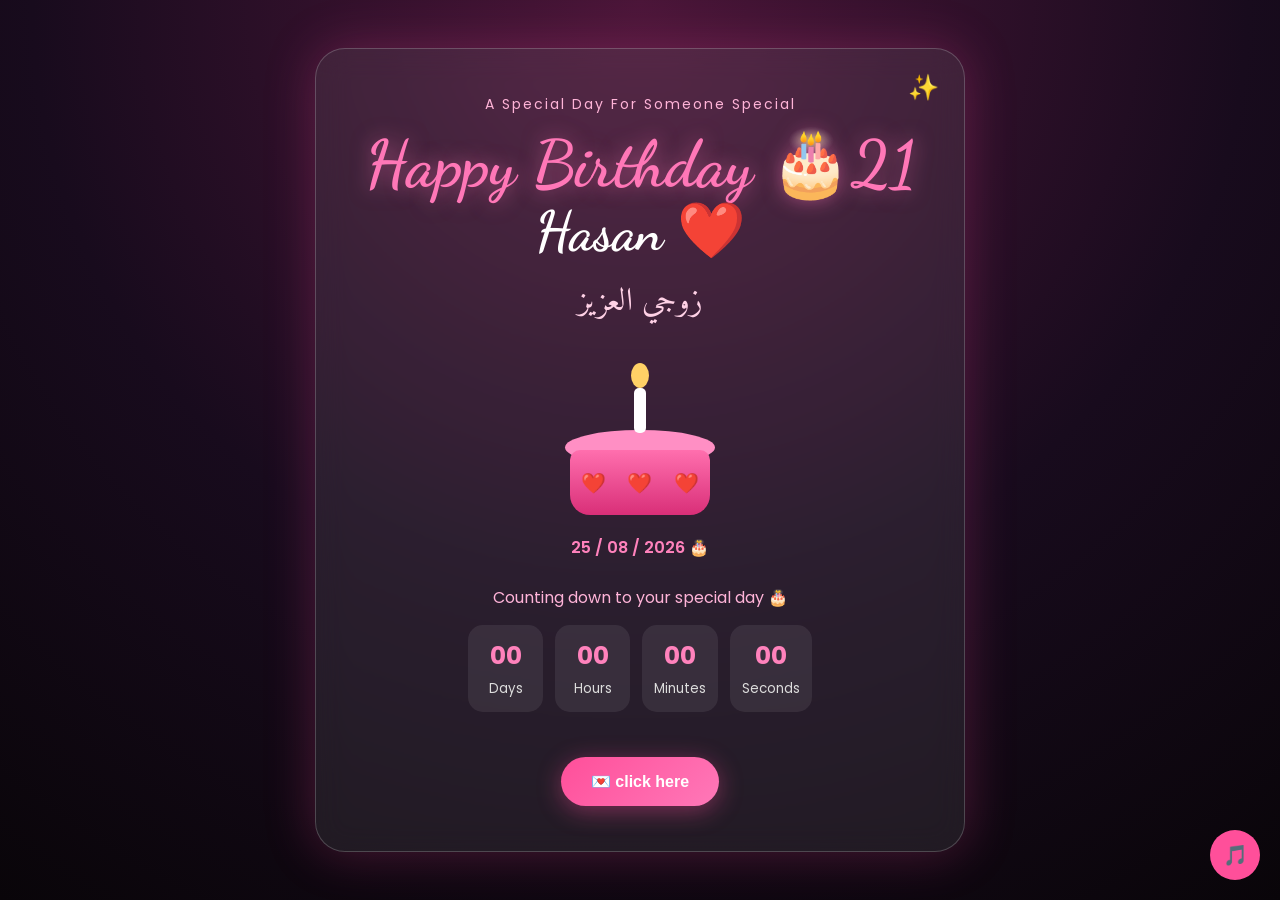
<file: index.html>
<!DOCTYPE html>
<html lang="en">
<head>
    <meta charset="UTF-8">
    <meta name="viewport" content="width=device-width, initial-scale=1.0">
    <title>Happy Birthday Hasan ❤️</title>

    <link rel="preconnect" href="https://fonts.googleapis.com">
    <link rel="preconnect" href="https://fonts.gstatic.com" crossorigin>
    <link href="https://fonts.googleapis.com/css2?family=Amiri:wght@400;700&family=Dancing+Script:wght@500;700&family=Poppins:wght@300;400;600;700&display=swap" rel="stylesheet">

    <link rel="stylesheet" href="style.css">
</head>

<body>

    <!-- Background Hearts -->
    <div class="hearts"></div>

    <div class="container">

        <!-- Main Card -->
        <div class="birthday-card">

            <div class="sparkle">✨</div>

            <p class="small-text">A Special Day For Someone Special</p>

            <h1>Happy Birthday 🎂21</h1>

            <h2>Hasan ❤️</h2>

            <div class="arabic">
                زوجي العزيز
            </div>

            <!-- Cake -->
            <div class="cake">
                <div class="candle">
                    <div class="flame"></div>
                </div>

                <div class="cake-top"></div>
                <div class="cake-body">
                    <span>❤️</span>
                    <span>❤️</span>
                    <span>❤️</span>
                </div>
            </div>

            <!-- Countdown -->
             <div class="wish-date">
                    25 / 08 / 2026 🎂
                </div>
            <div class="countdown-section">
                <p>Counting down to your special day 🎂</p>

                <div id="countdown">
                    <div>
                        <span id="days">00</span>
                        <small>Days</small>
                    </div>

                    <div>
                        <span id="hours">00</span>
                        <small>Hours</small>
                    </div>

                    <div>
                        <span id="minutes">00</span>
                        <small>Minutes</small>
                    </div>

                    <div>
                        <span id="seconds">00</span>
                        <small>Seconds</small>
                    </div>
                </div>
            </div>

            <!-- Surprise Button -->
            <button id="surpriseBtn">
                💌 click here
            </button>

            <!-- Hidden Message -->
            <div id="message" class="message">

                <h3>To My Special One ❤️</h3>

                <p id="typingText"></p>

                <div class="signature">
                    With all my love,<br>
                    <strong>Faiza ❤️</strong>
                </div>
            </div>

        </div>

    </div>

    <!-- Music Button -->
 <audio id="birthdayMusic" loop>
    <source src="birthday.mp3" type="audio/mp3">
</audio>

<button id="musicBtn" class="music-btn">🎵</button>
    <script src="script.js"></script>

</body>
</html>
</file>
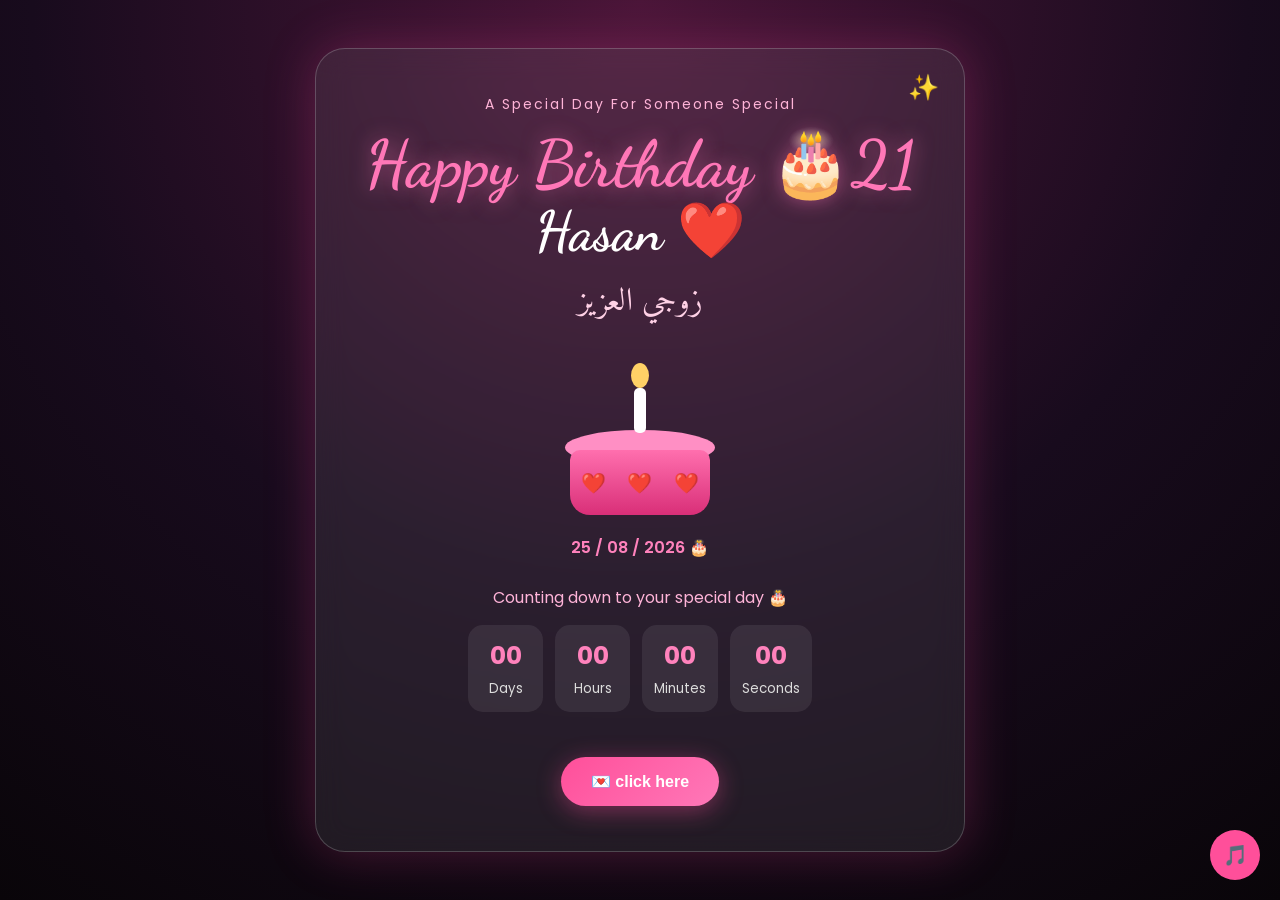
<file: hasan.html>
<!DOCTYPE html>
<html lang="en">
<head>
    <meta charset="UTF-8">
    <meta name="viewport" content="width=device-width, initial-scale=1.0">
    <title>Happy Birthday Hasan ❤️</title>

    <link rel="preconnect" href="https://fonts.googleapis.com">
    <link rel="preconnect" href="https://fonts.gstatic.com" crossorigin>
    <link href="https://fonts.googleapis.com/css2?family=Amiri:wght@400;700&family=Dancing+Script:wght@500;700&family=Poppins:wght@300;400;600;700&display=swap" rel="stylesheet">

    <link rel="stylesheet" href="style.css">
</head>

<body>

    <!-- Background Hearts -->
    <div class="hearts"></div>

    <div class="container">

        <!-- Main Card -->
        <div class="birthday-card">

            <div class="sparkle">✨</div>

            <p class="small-text">A Special Day For Someone Special</p>

            <h1>Happy Birthday 🎂21</h1>

            <h2>Hasan ❤️</h2>

            <div class="arabic">
                زوجي العزيز
            </div>

            <!-- Cake -->
            <div class="cake">
                <div class="candle">
                    <div class="flame"></div>
                </div>

                <div class="cake-top"></div>
                <div class="cake-body">
                    <span>❤️</span>
                    <span>❤️</span>
                    <span>❤️</span>
                </div>
            </div>

            <!-- Countdown -->
             <div class="wish-date">
                    25 / 08 / 2026 🎂
                </div>
            <div class="countdown-section">
                <p>Counting down to your special day 🎂</p>

                <div id="countdown">
                    <div>
                        <span id="days">00</span>
                        <small>Days</small>
                    </div>

                    <div>
                        <span id="hours">00</span>
                        <small>Hours</small>
                    </div>

                    <div>
                        <span id="minutes">00</span>
                        <small>Minutes</small>
                    </div>

                    <div>
                        <span id="seconds">00</span>
                        <small>Seconds</small>
                    </div>
                </div>
            </div>

            <!-- Surprise Button -->
            <button id="surpriseBtn">
                💌 click here
            </button>

            <!-- Hidden Message -->
            <div id="message" class="message">

                <h3>To My Special One ❤️</h3>

                <p id="typingText"></p>

                <div class="signature">
                    With all my love,<br>
                    <strong>Faiza ❤️</strong>
                </div>
            </div>

        </div>

    </div>

    <!-- Music Button -->
 <audio id="birthdayMusic" loop>
    <source src="C:\Users\faiza\OneDrive\Desktop\birthday\HBD.aac" type="audio/mp3">
</audio>

<button id="musicBtn" class="music-btn">🎵</button>
    <script src="script.js"></script>

</body>
</html>
</file>
<file: style.css>
* {
    margin: 0;
    padding: 0;
    box-sizing: border-box;
}

body {
    min-height: 100vh;
    font-family: "Poppins", sans-serif;
    background:
        radial-gradient(circle at top, #4b1639, #180b1d 55%, #090509);
    color: white;
    overflow-x: hidden;
}

/* Main container */

.container {
    min-height: 100vh;
    display: flex;
    justify-content: center;
    align-items: center;
    padding: 30px 15px;
}

/* Birthday Card */

.birthday-card {
    width: 100%;
    max-width: 650px;
    text-align: center;
    padding: 45px 30px;
    border-radius: 30px;

    background: rgba(255, 255, 255, 0.08);
    border: 1px solid rgba(255, 255, 255, 0.2);

    backdrop-filter: blur(15px);

    box-shadow:
        0 0 50px rgba(255, 70, 160, 0.25);

    position: relative;
    z-index: 2;

    animation: cardAppear 1.5s ease;
}

@keyframes cardAppear {
    from {
        opacity: 0;
        transform: translateY(50px) scale(0.9);
    }

    to {
        opacity: 1;
        transform: translateY(0) scale(1);
    }
}

.small-text {
    color: #ffb4d8;
    font-size: 14px;
    letter-spacing: 2px;
    margin-bottom: 10px;
}

h1 {
    font-family: "Dancing Script", cursive;
    font-size: 65px;
    color: #ff77b7;
    text-shadow: 0 0 20px rgba(255, 119, 183, 0.5);
}

h2 {
    font-family: "Dancing Script", cursive;
    font-size: 55px;
    margin-top: -5px;
    color: white;
}

.arabic {
    font-family: "Amiri", serif;
    font-size: 32px;
    color: #ffd1e6;
    margin: 10px 0;
}

.date {
    color: #ddd;
    font-size: 14px;
}

/* Cake */

.cake {
    width: 180px;
    height: 150px;
    margin: 35px auto 20px;
    position: relative;
}

.cake-top {
    position: absolute;
    bottom: 50px;
    left: 15px;

    width: 150px;
    height: 35px;

    background: #ff8fc4;
    border-radius: 50%;
}

.cake-body {
    position: absolute;
    bottom: 0;
    left: 20px;

    width: 140px;
    height: 65px;

    background: linear-gradient(
        #ff6fae,
        #d92f78
    );

    border-radius: 10px 10px 20px 20px;

    display: flex;
    justify-content: space-around;
    align-items: center;

    font-size: 20px;
}

.candle {
    position: absolute;
    width: 12px;
    height: 45px;

    background: #fff;
    left: 84px;
    bottom: 82px;

    border-radius: 5px;

    z-index: 2;
}

.flame {
    width: 18px;
    height: 25px;

    background: #ffd166;

    border-radius: 50% 50% 50% 50%;

    position: absolute;
    top: -25px;
    left: -3px;

    animation: flame 0.7s infinite alternate;
}

@keyframes flame {
    from {
        transform: scale(0.8);
        opacity: 0.7;
    }

    to {
        transform: scale(1.2);
        opacity: 1;
    }
}

/* Countdown */

.countdown-section {
    margin: 25px 0;
}

.countdown-section p {
    color: #ffb4d8;
    margin-bottom: 15px;
}

#countdown {
    display: flex;
    justify-content: center;
    gap: 12px;
}

#countdown div {
    min-width: 75px;
    padding: 12px;

    background: rgba(255, 255, 255, 0.08);
    border-radius: 15px;
}

#countdown span {
    display: block;
    font-size: 25px;
    font-weight: 700;
    color: #ff82bc;
}

#countdown small {
    color: #ddd;
}

/* Button */

#surpriseBtn {
    margin-top: 20px;
    padding: 15px 30px;

    border: none;
    border-radius: 50px;

    background: linear-gradient(
        135deg,
        #ff4f9a,
        #ff78b8
    );

    color: white;
    font-size: 16px;
    font-weight: 600;

    cursor: pointer;

    box-shadow: 0 5px 25px rgba(255, 79, 154, 0.4);

    transition: 0.3s;
}

#surpriseBtn:hover {
    transform: translateY(-4px) scale(1.03);
    box-shadow: 0 10px 35px rgba(255, 79, 154, 0.6);
}

/* Message */

.message {
    display: none;

    margin-top: 30px;
    padding: 25px;

    border-radius: 20px;

    background: rgba(255, 255, 255, 0.07);

    animation: messageAppear 1s ease;
}

.message.show {
    display: block;
}

@keyframes messageAppear {
    from {
        opacity: 0;
        transform: scale(0.8);
    }

    to {
        opacity: 1;
        transform: scale(1);
    }
}

.message h3 {
    font-family: "Dancing Script", cursive;
    color: #ff82bc;
    font-size: 32px;
    margin-bottom: 15px;
}

.message p {
    line-height: 1.9;
    color: #eee;
    min-height: 130px;
}

.signature {
    margin-top: 20px;
    font-family: "Dancing Script", cursive;
    font-size: 25px;
    color: #ffc1dd;
}

.wish-date {
    margin-top: 20px;
    color: #ff82bc;
    font-weight: 600;
}

/* Floating Hearts */

.heart {
    position: fixed;
    bottom: -30px;

    font-size: 20px;

    animation: floatHeart linear forwards;

    pointer-events: none;

    z-index: 1;
}

@keyframes floatHeart {
    0% {
        transform: translateY(0) rotate(0);
        opacity: 0;
    }

    10% {
        opacity: 1;
    }

    100% {
        transform:
            translateY(-110vh)
            rotate(360deg);

        opacity: 0;
    }
}

/* Sparkle */

.sparkle {
    position: absolute;
    top: 20px;
    right: 25px;

    font-size: 25px;

    animation: sparkle 1.5s infinite alternate;
}

@keyframes sparkle {
    from {
        transform: scale(0.7) rotate(0);
    }

    to {
        transform: scale(1.3) rotate(20deg);
    }
}

/* Music button */

.music-btn {
    position: fixed;

    bottom: 20px;
    right: 20px;

    width: 50px;
    height: 50px;

    border: none;
    border-radius: 50%;

    background: #ff4f9a;
    color: white;

    font-size: 20px;

    cursor: pointer;

    z-index: 10;
}

/* Mobile */

@media (max-width: 600px) {

    .birthday-card {
        padding: 35px 18px;
    }

    h1 {
        font-size: 48px;
    }

    h2 {
        font-size: 42px;
    }

    .arabic {
        font-size: 27px;
    }

    #countdown {
        gap: 5px;
    }

    #countdown div {
        min-width: 65px;
        padding: 8px 4px;
    }

    #countdown span {
        font-size: 20px;
    }
}
</file>
